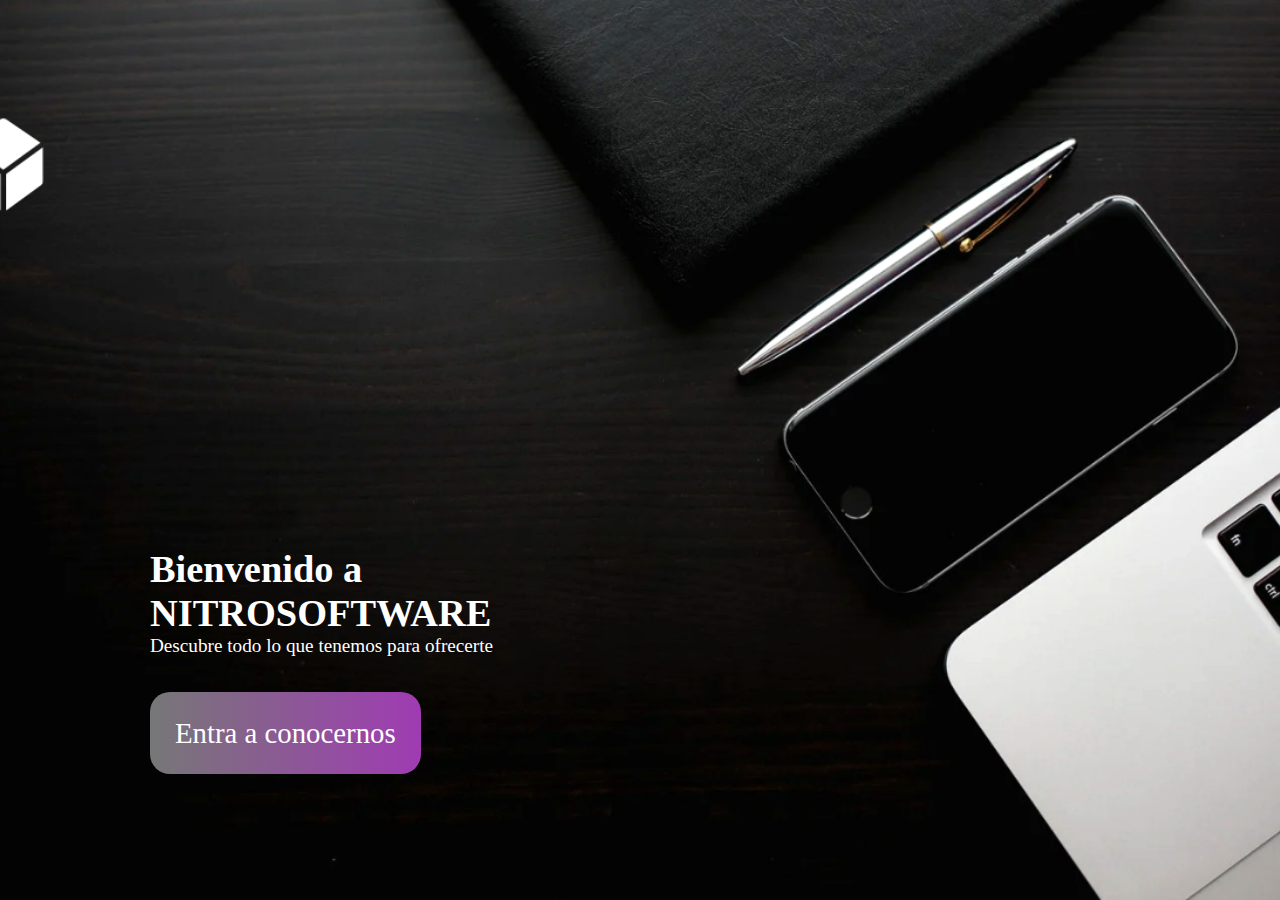
<file: NitroSoftware/index.html>
<!DOCTYPE html>
<html lang="es">

<head>
  <meta charset="UTF-8" />
  <meta name="viewport" content="width=device-width, initial-scale=1.0" />
  <link rel="stylesheet" href="./styles/index.css" />
  <link rel="icon" type="image/x-icon" href="./assets/icon/favicon.ico" />
  <title>NitroSoftware</title>
</head>

<body>
  <div class="main-content">
    <div class="background-image"></div>
    <div class="titulo">
      <h1>Bienvenido a NITROSOFTWARE</h1>
      <p>Descubre todo lo que tenemos para ofrecerte</p>
      <a href="pages/home.html" class="button">Entra a conocernos</a>
    </div>
  </div>
</body>

</html>
</file>
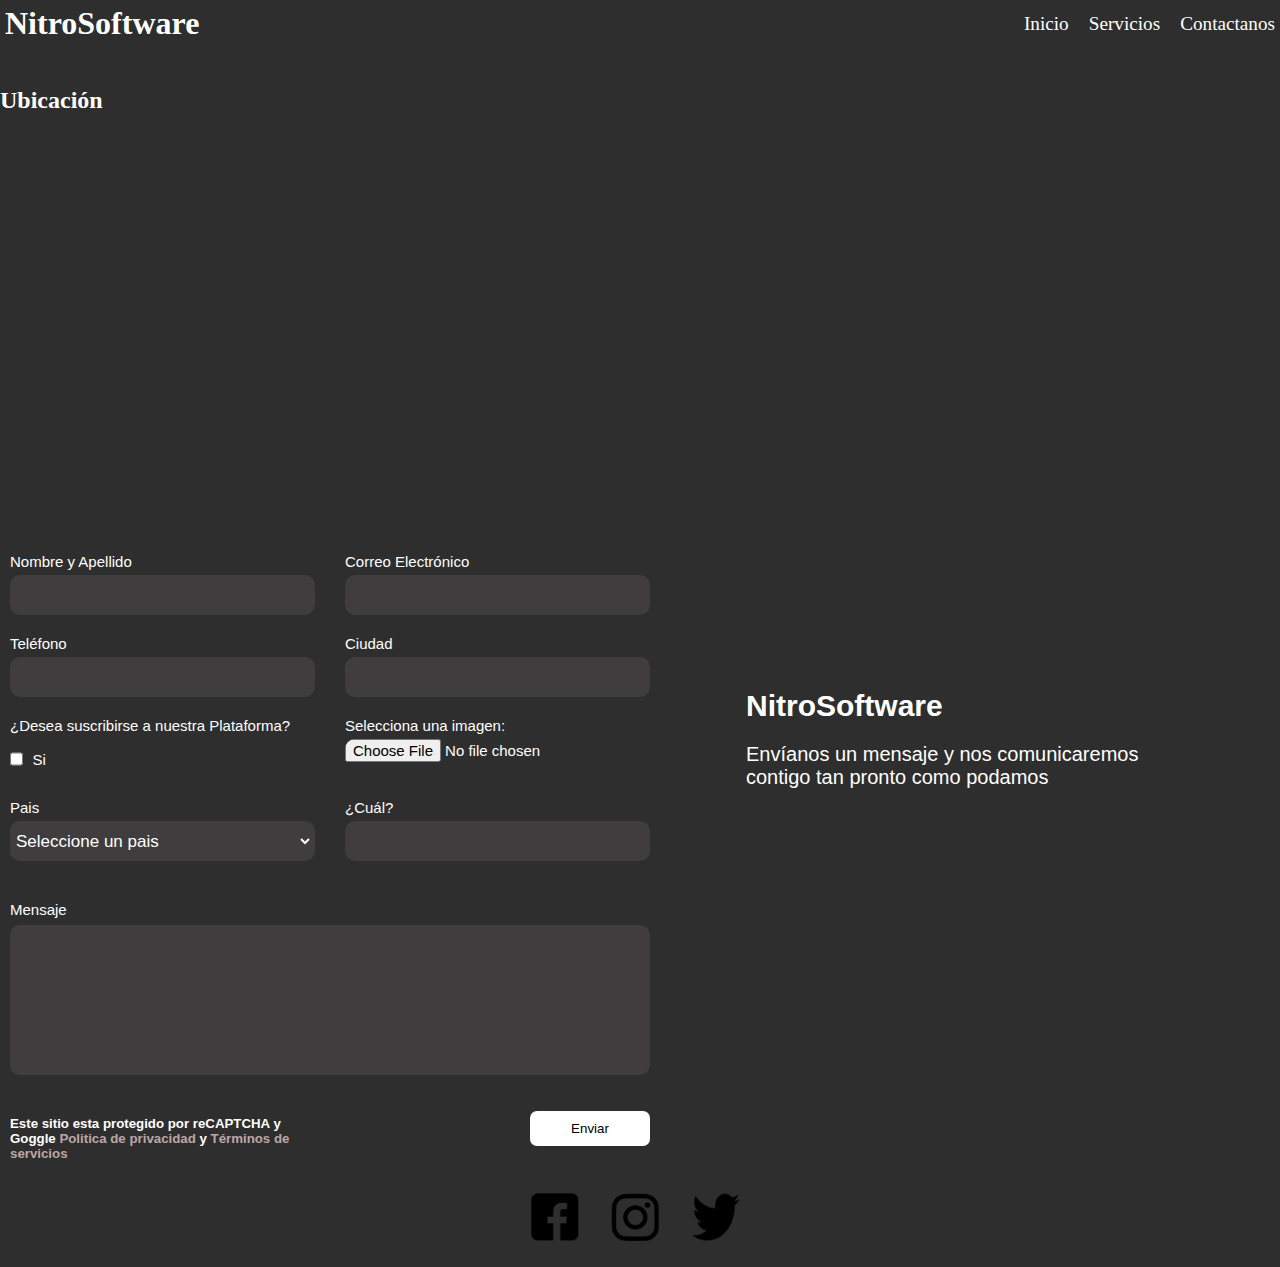
<file: NitroSoftware/pages/contact.html>
<!DOCTYPE html>
<html lang="en">

<head>
  <meta charset="UTF-8" />
  <meta name="viewport" content="width=device-width, initial-scale=1.0" />
  <link rel="stylesheet" href="../styles/common.css" />
  <link rel="stylesheet" href="../styles/contact.css" />
  <link rel="icon" type="image/x-icon" href="../assets/icon/favicon.ico" />
  <title>NitroSoftware</title>
</head>

<body>
  <header>
    <nav class="navbar-content">
      <h1 class="tittle-h1"><a href="../index.html">NitroSoftware</a></h1>
      <ul class="nav-list">
        <li><a href="../pages/home.html">Inicio</a></li>
        <li><a href="../pages/services.html">Servicios</a></li>
        <li><a href="#">Contactanos</a></li>
      </ul>
    </nav>
  </header>

  <section class="maps">
    <h2>Ubicación</h2>
    <iframe
      src="https://www.google.com/maps/embed?pb=!1m18!1m12!1m3!1d105073.45340386518!2d-58.51569923050293!3d-34.61565476882243!2m3!1f0!2f0!3f0!3m2!1i1024!2i768!4f13.1!3m3!1m2!1s0x95bcca3b4ef90cbd%3A0xa0b3812e88e88e87!2sBuenos%20Aires%2C%20Cdad.%20Aut%C3%B3noma%20de%20Buenos%20Aires!5e0!3m2!1ses-419!2sar!4v1715557320556!5m2!1ses-419!2sar"
      width="800" height="600" style="border:0;" allowfullscreen="" loading="lazy"
      referrerpolicy="no-referrer-when-downgrade"></iframe>
  </section>

  <section class="form_register">
    <form action="#" onsubmit=" return validarFormulario()" class="formulario" id="formulario">
      <div class="grupoRegister">
        <div class="grupoNombre">
          <label for="nombre" class="formulario_nombre">Nombre y Apellido</label>
          <input type="text" name="nombre" id="nombre">
          <p class="grupoError">Proporciona un nombre correcto, solo puede contener letras y espacios.</p>
        </div>

        <div class="grupoEmail">
          <label for="email" class="formulario_email">Correo Electrónico</label>
          <input type="email" name="email" id="email">
          <p class="grupoError">Proporciona un Correo Electrónico válido</p>
        </div>

        <div class="grupoTelefono">
          <label for="telefono" class="formulario_telefono">Teléfono</label>
          <input type="number" name="telefono" id="telefono">
          <p class="grupoError">Proporciona un número de teléfono válido</p>
        </div>

        <div class="grupoCity">
          <label for="city" class="formulario_city">Ciudad</label>
          <input type="text" name="ciudad" id="city">
        </div>

        <div>
          <label>¿Desea suscribirse a nuestra Plataforma?</label>

          <span class="grupoCheck">
            <input type="checkbox" name="check" id="check" value="check">
            <label for="check">Si</label>
          </span>
        </div>

        <div class="grupoImagen">
          <label>Selecciona una imagen:</label>
          <input type="file" name="imagen" id="imagen" accept="image/*">
        </div>

        <div>
          <label class="grupoPais">Pais</label>
          <div>
            <select name="select" id="select">
              <option value="" disabled selected>Seleccione un pais</option>
              <option value="argentina">Argentina</option>
              <option value="brasil">Brasil</option>
              <option value="uruguay">Uruguay</option>
              <option value="otro">Otro</option>
            </select>
          </div>
        </div>

        <div class="grupoPais">
          <label for="otroPais">¿Cuál?</label>
          <input type="text" name="otroPais" id="otroPais">
        </div>

        <div class="grupoMensaje">
          <label for="mensaje" class="msj">Mensaje</label>
          <textarea name="mensaje" id="mensaje" style="resize: none;"></textarea>
          <p class="grupoError">Esta casilla no debe estar vacía</p>
        </div>

        <div class="grupoEnviar">
          <h5>Este sitio esta protegido por reCAPTCHA y Goggle
            <a href="https://policies.google.com/privacy" target="_blank">Politica de privacidad</a> y
            <a href="https://policies.google.com/terms" target="_blank">Términos de servicios</a>
          </h5>

          <button type="submit" value="Enviar">Enviar</button>
          <p class="formularioEnviado">Mensaje enviado exitosamente</p>
        </div>
      </div>
    </form>

    <section class="parrafoLateral">
      <div>
        <h2>NitroSoftware</h2>
        <p>Envíanos un mensaje y nos comunicaremos contigo tan pronto como podamos</p>
      </div>
    </section>
  </section>

  <footer class="footer-content">
    <ul class="foot-list">
      <li>
        <a href="https://www.facebook.com"><img src="../assets/icon/facebook.ico" alt="Facebook" /></a>
      </li>
      <li>
        <a href="https://www.instagram.com"><img src="../assets/icon/instagram.ico" alt="Instagram" /></a>
      </li>
      <li>
        <a href="https://twitter.com"><img src="../assets/icon/twitter.ico" alt="Twitter" /></a>
      </li>
    </ul>
  </footer>
  <script src="../js/contact.js"></script>
</body>

</html>
</file>
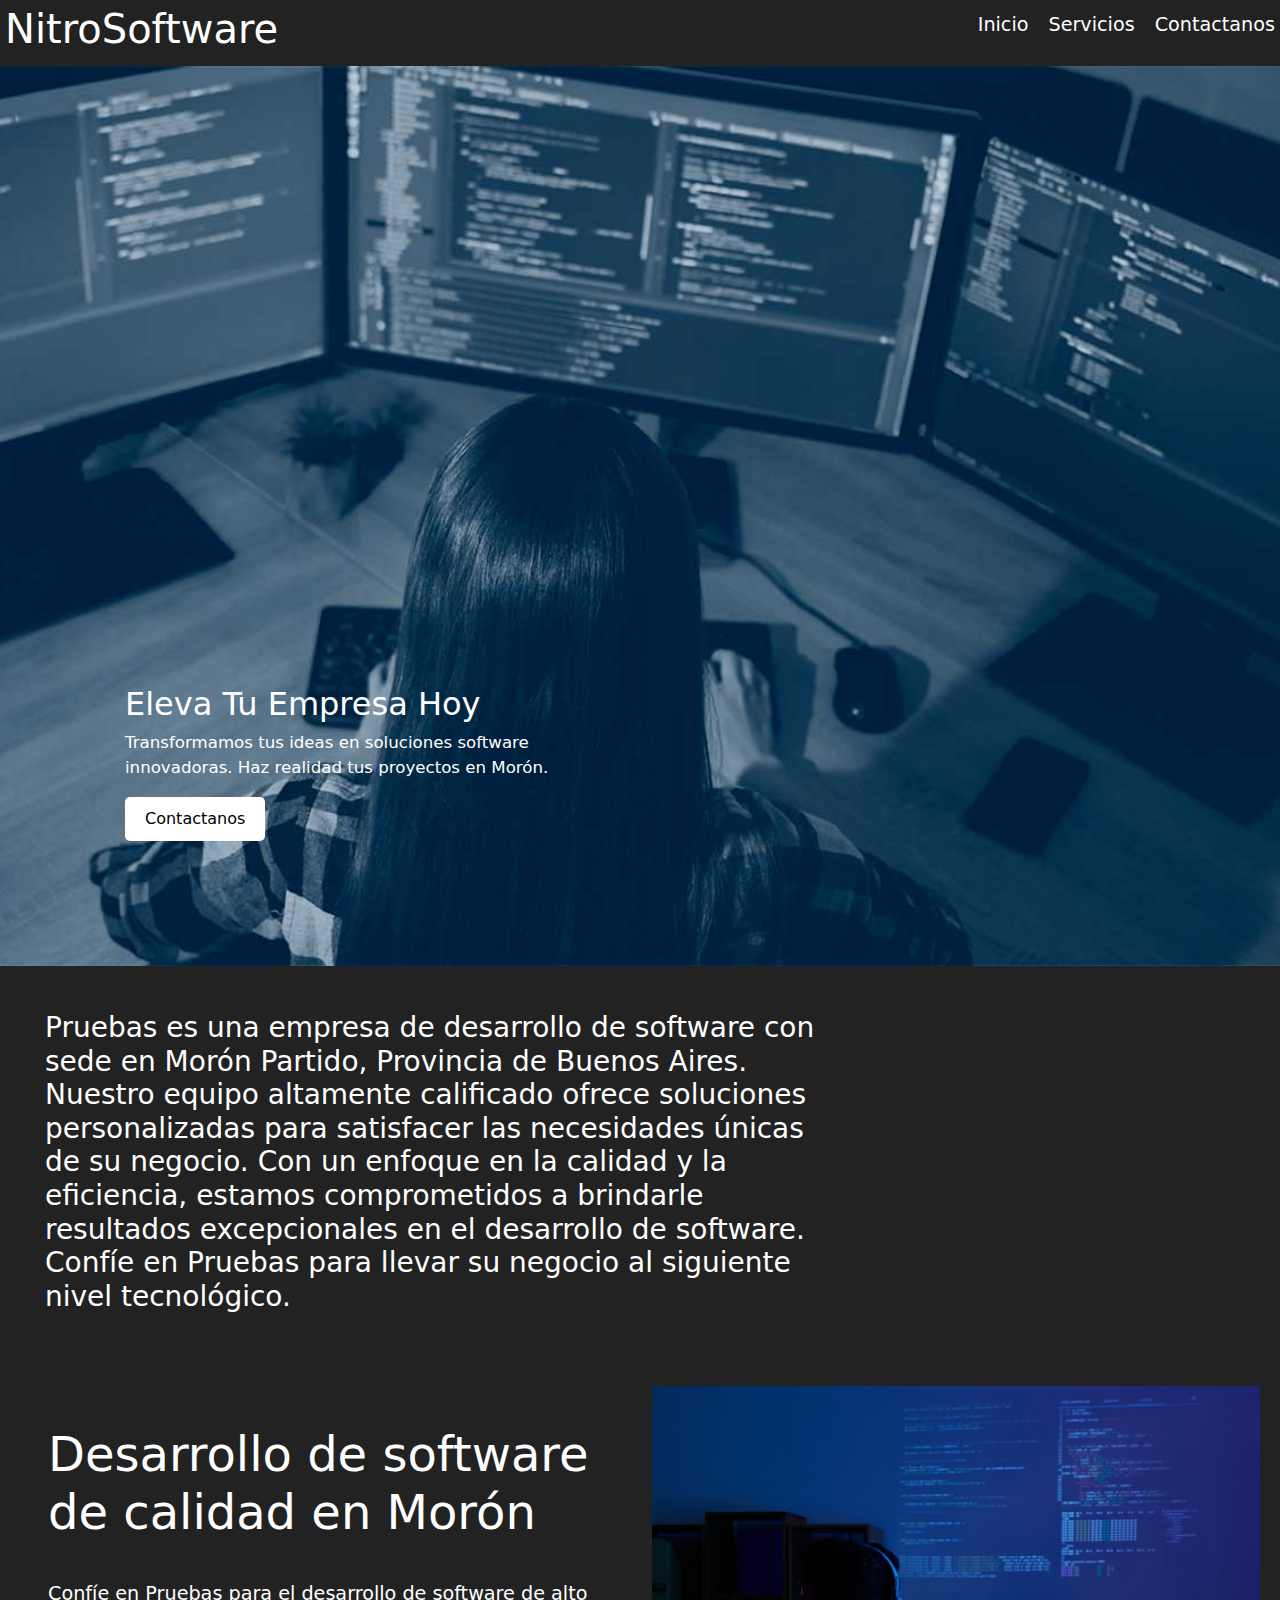
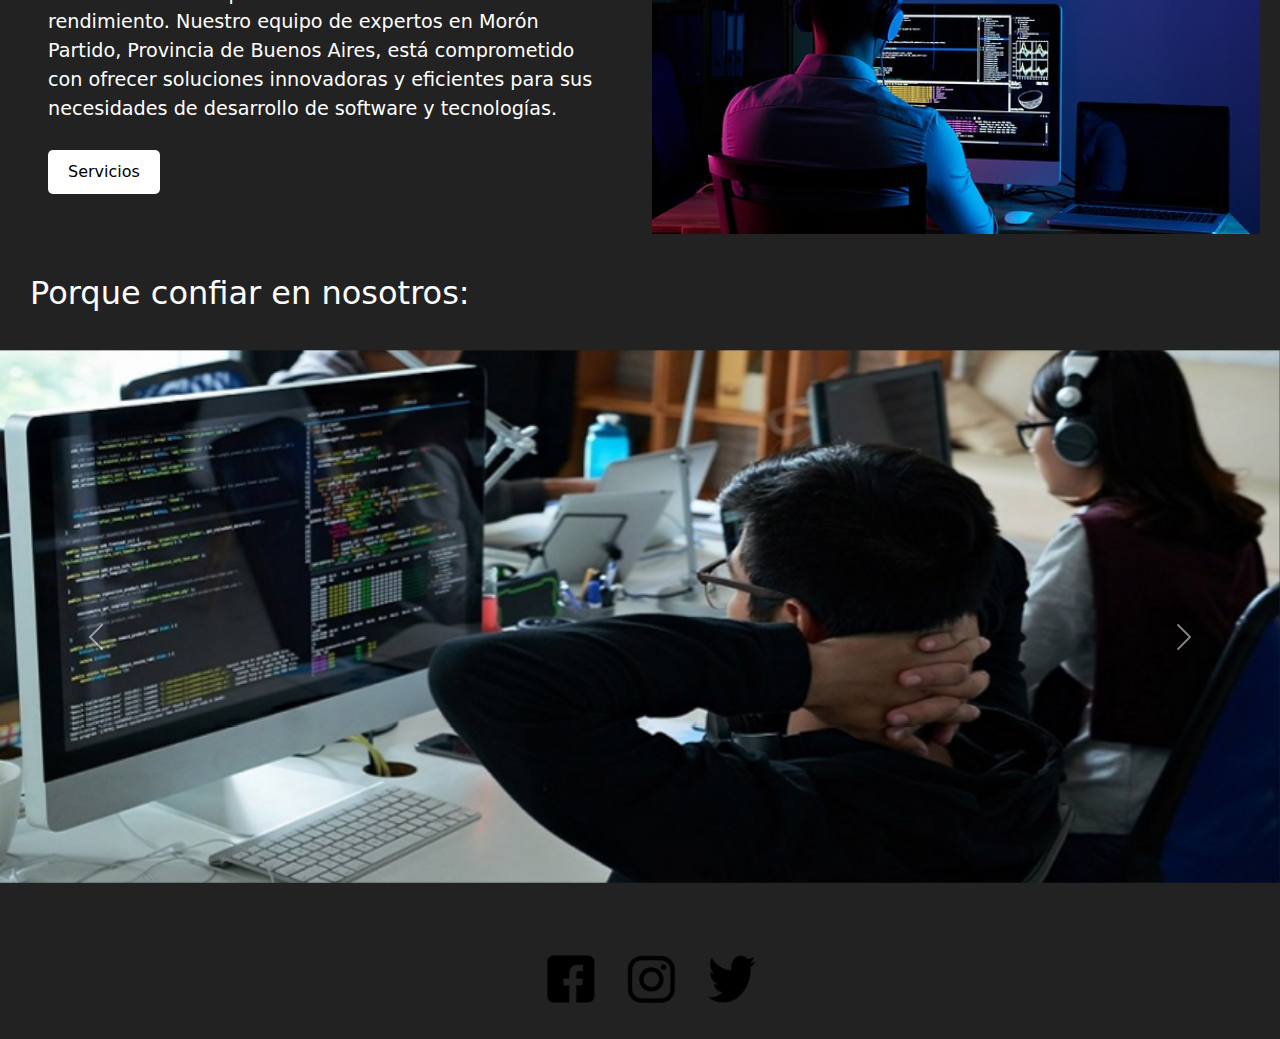
<file: NitroSoftware/pages/home.html>
<!DOCTYPE html>
<html lang="en">

<head>
  <meta charset="UTF-8" />
  <meta name="viewport" content="width=device-width, initial-scale=1.0" />
  <link rel="stylesheet" href="https://cdn.jsdelivr.net/npm/bootstrap@5.3.3/dist/css/bootstrap.min.css" />
  <link rel="stylesheet" href="../styles/common.css" />
  <link rel="stylesheet" href="../styles/home.css" />
  <link rel="icon" type="image/x-icon" href="../assets/icon/favicon.ico" />
  <title>NitroSoftware</title>
</head>

<body>
  <header>
    <nav class="navbar-content">
      <h1 class="tittle-h1"><a href="../index.html">NitroSoftware</a></h1>
      <ul class="nav-list">
        <li><a href="#">Inicio</a></li>
        <li><a href="../pages/services.html">Servicios</a></li>
        <li><a href="../pages/contact.html">Contactanos</a></li>
      </ul>
    </nav>
  </header>

  <main class="main-content">
    <div class="background-image"></div>
    <div class="titulo">
      <h2>Eleva Tu Empresa Hoy</h2>
      <p>
        Transformamos tus ideas en soluciones software innovadoras. Haz
        realidad tus proyectos en Morón.
      </p>
      <a class="button-home" href="../pages/contact.html">Contactanos</a>
    </div>
  </main>

  <article class="art-1 container-fluid">
    <div class="col-lg-8 col-md-12 art-1-text">
      <h3 class="text-sm">
        Pruebas es una empresa de desarrollo de software con sede en Morón
        Partido, Provincia de Buenos Aires. Nuestro equipo altamente
        calificado ofrece soluciones personalizadas para satisfacer las
        necesidades únicas de su negocio. Con un enfoque en la calidad y la
        eficiencia, estamos comprometidos a brindarle resultados excepcionales
        en el desarrollo de software. Confíe en Pruebas para llevar su negocio
        al siguiente nivel tecnológico.
      </h3>
    </div>
  </article>

  <article class="container-fluid art-2">
    <div class="row">
      <div class="col-lg-6 col-sm-12 art-2-item1">
        <div class="art-2-item1">
          <h2>Desarrollo de software de calidad en Morón</h2>
          <p>
            Confíe en Pruebas para el desarrollo de software de alto
            rendimiento. Nuestro equipo de expertos en Morón Partido,
            Provincia de Buenos Aires, está comprometido con ofrecer
            soluciones innovadoras y eficientes para sus necesidades de
            desarrollo de software y tecnologías.
          </p>
          <a class="button-home" href="../pages/services.html">Servicios</a>
        </div>
      </div>
      <div class="col-lg-6 col-sm- 12 art-2-item2">
        <img src="../assets/home/item-2-image.jpg" alt="" />
      </div>
    </div>
  </article>

  <div class="title-2 container-fluid">
    <h2>Porque confiar en nosotros:</h2>
  </div>

  <div id="carouselExample" class="carousel slide miCarousel">
    <div class="carousel-inner">
      <div class="carousel-item active">
        <img src="../assets/home/carousel-1.jpg" class="d-block w-100" alt="..." />
      </div>
      <div class="carousel-item">
        <img src="../assets/home/carousel-2.jpg" class="d-block w-100" alt="..." />
      </div>
      <div class="carousel-item">
        <img src="../assets/home/carousel-2.jpg" class="d-block w-100" alt="..." />
      </div>
    </div>
    <button class="carousel-control-prev" type="button" data-bs-target="#carouselExample" data-bs-slide="prev">
      <span class="carousel-control-prev-icon" aria-hidden="true"></span>
      <span class="visually-hidden">Previous</span>
    </button>
    <button class="carousel-control-next" type="button" data-bs-target="#carouselExample" data-bs-slide="next">
      <span class="carousel-control-next-icon" aria-hidden="true"></span>
      <span class="visually-hidden">Next</span>
    </button>
  </div>

  <script src="https://cdn.jsdelivr.net/npm/@popperjs/core@2.11.8/dist/umd/popper.min.js"
    integrity="sha384-I7E8VVD/ismYTF4hNIPjVp/Zjvgyol6VFvRkX/vR+Vc4jQkC+hVqc2pM8ODewa9r"
    crossorigin="anonymous"></script>
  <script src="https://cdn.jsdelivr.net/npm/bootstrap@5.3.3/dist/js/bootstrap.min.js"
    integrity="sha384-0pUGZvbkm6XF6gxjEnlmuGrJXVbNuzT9qBBavbLwCsOGabYfZo0T0to5eqruptLy"
    crossorigin="anonymous"></script>

  <footer class="footer-content">
    <ul class="foot-list">
      <li>
        <a href="https://www.facebook.com"><img src="../assets/icon/facebook.ico" alt="Facebook" /></a>
      </li>
      <li>
        <a href="https://www.instagram.com"><img src="../assets/icon/instagram.ico" alt="Instagram" /></a>
      </li>
      <li>
        <a href="https://twitter.com"><img src="../assets/icon/twitter.ico" alt="Twitter" /></a>
      </li>
    </ul>
  </footer>

</body>

</html>
</file>
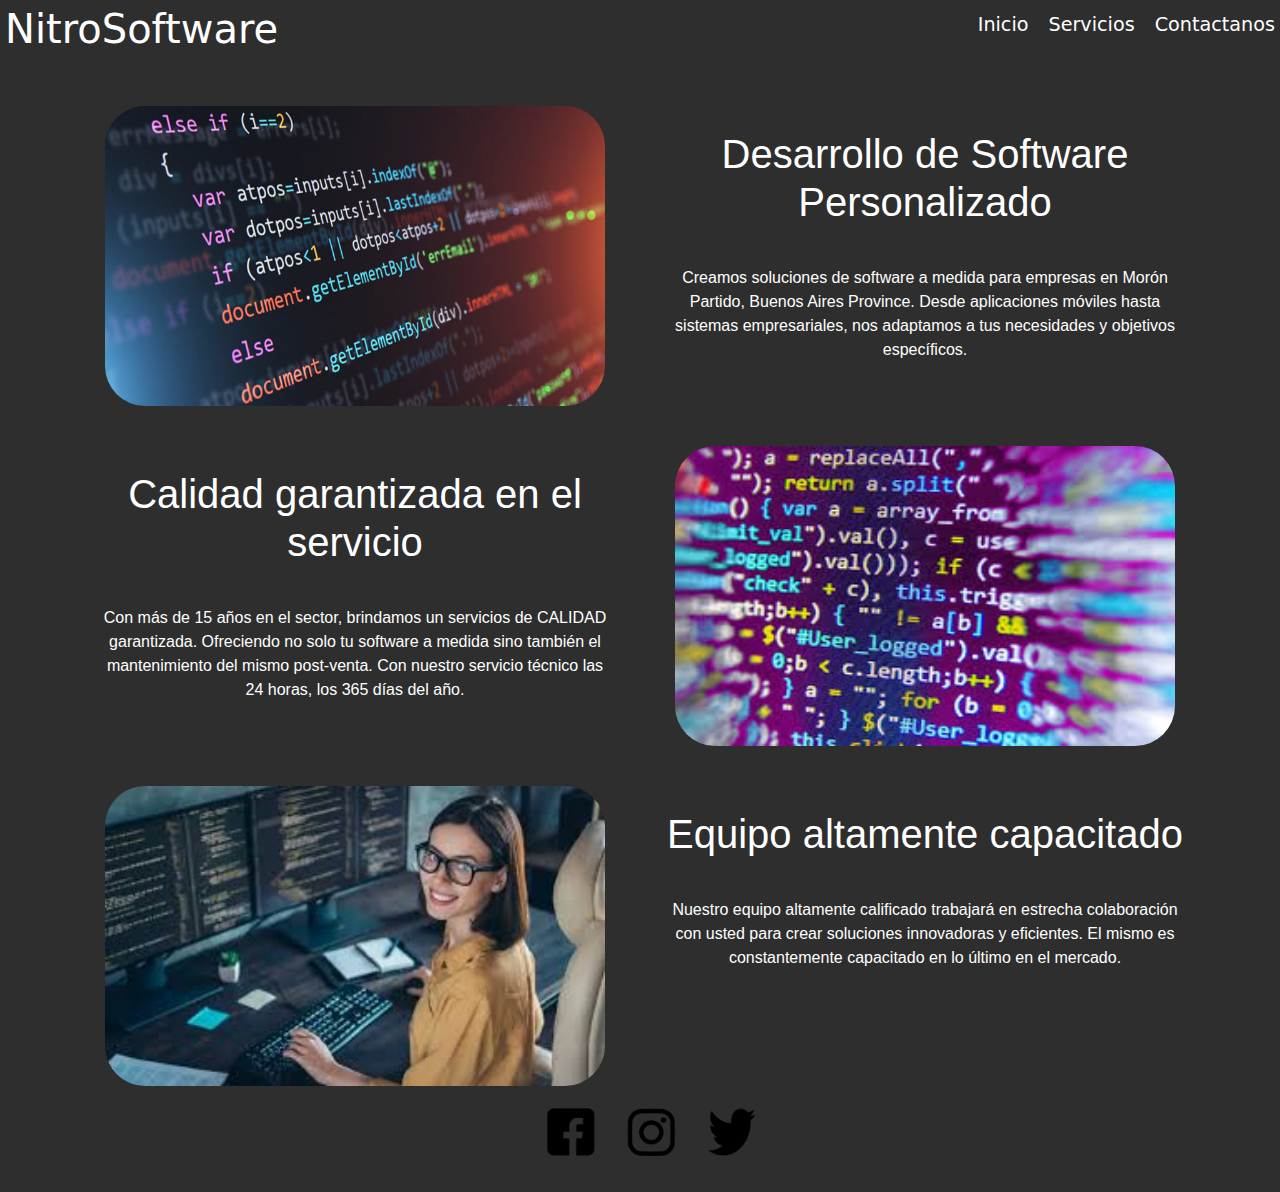
<file: NitroSoftware/pages/services.html>
<!DOCTYPE html>
<html lang="en">

<head>
  <meta charset="UTF-8" />
  <meta name="viewport" content="width=device-width, initial-scale=1.0" />
  <link rel="stylesheet" href="https://cdn.jsdelivr.net/npm/bootstrap@5.3.3/dist/css/bootstrap.min.css" />
  <link rel="stylesheet" href="../styles/common.css">
  <link rel="stylesheet" href="../styles/services.css" />
  <link rel="icon" type="image/x-icon" href="../assets/icon/favicon.ico" />
  <title>NitroSoftware</title>
</head>

<body>
  <header>
    <nav class="navbar-content">
      <h1 class="tittle-h1"><a href="../index.html">NitroSoftware</a></h1>
      <ul class="nav-list">
        <li><a href="../pages/home.html">Inicio</a></li>
        <li><a href="#">Servicios</a></li>
        <li><a href="../pages/contact.html">Contactanos</a></li>
      </ul>
    </nav>
  </header>

  <div class="container text-center">
    <div class="row mt-4">
      <div class="col mt-3">
        <img src="../assets/servicios/servicios1.jpg" alt="codigo" class="image" />
      </div>
      <div class="col mt-3">
        <h2 class="mt-4 titulo">Desarrollo de Software Personalizado</h2>
        <p class="texto mt-4">
          Creamos soluciones de software a medida para empresas en Morón
          Partido, Buenos Aires Province. Desde aplicaciones móviles hasta
          sistemas empresariales, nos adaptamos a tus necesidades y objetivos
          específicos.
        </p>
      </div>
    </div>
    <div class="row mt-4">
      <div class="col mt-3">
        <h2 class="mt-4 titulo">Calidad garantizada en el servicio</h2>
        <p class="texto mt-4">
          Con más de 15 años en el sector, brindamos un servicios de CALIDAD
          garantizada. Ofreciendo no solo tu software a medida sino también el
          mantenimiento del mismo post-venta. Con nuestro servicio técnico las
          24 horas, los 365 días del año.
        </p>
      </div>
      <div class="col mt-3">
        <img src="../assets/servicios/servicios2.jpeg" alt="codigo" class="image" />
      </div>
    </div>
    <div class="row mt-4 d-flex">
      <div class="col mt-3">
        <img src="../assets/servicios/servicios3.jpeg" alt="codigo" class="image" />
      </div>
      <div class="col mt-3">
        <h2 class="mt-4 titulo">Equipo altamente capacitado</h2>
        <p class="texto mt-4">
          Nuestro equipo altamente calificado trabajará en estrecha
          colaboración con usted para crear soluciones innovadoras y
          eficientes. El mismo es constantemente capacitado en lo último en el
          mercado.
        </p>
      </div>
    </div>
  </div>

  <footer class="footer-content">
    <ul class="foot-list">
      <li>
        <a href="https://www.facebook.com"><img src="../assets/icon/facebook.ico" alt="Facebook" /></a>
      </li>
      <li>
        <a href="https://www.instagram.com"><img src="../assets/icon/instagram.ico" alt="Instagram" /></a>
      </li>
      <li>
        <a href="https://twitter.com"><img src="../assets/icon/twitter.ico" alt="Twitter" /></a>
      </li>
    </ul>
  </footer>

</body>

</html>
</file>
<file: NitroSoftware/styles/index.css>
* {
    margin: 0;
    padding: 0;
    box-sizing: border-box;
}

body {
    background-color: #222;
    color: #fff;    
}

.main-content {
    height: 100vh;    
    position: relative;
}

.background-image {
    position: absolute;
    top: 0;
    left: 0;
    width: 100%;
    height: 100%;
    background-image: url("../assets/index/nitro_software_index.png");
    background-size: cover;
    background-position: center;
}

.titulo {
    position: absolute;
    bottom: 125px;
    left: 125px;
    z-index: 1;
    width: 40%;    
}

.titulo h1 {
    font-size: 4vw;
}

.titulo p {
    font-size: 1.3vw;
    margin-bottom: 50px;
}

.button {
    padding: 20px;
    border-radius: 20px;
    background: linear-gradient(to right, #777, #a03bb3);
    border: none;
    color: white;
    text-decoration: none;
    font-size: 1.5em;
    cursor: pointer;
    transition: all 0.3s ease;
}

.button:hover {
    opacity: 0.8;
}

@media screen and (max-width: 768px) {
    .titulo {
        bottom: 50px; 
        left: 50px; 
        width: 80%;      
    }

    .titulo h1 {
        font-size: 2em;
    }

    .titulo p {
        font-size: 1.2em;
    }
}

@media screen and (max-width: 480px) {
    .titulo {
        bottom: 30px; 
        left: 20px; 
        width: 90%;      
    }

    .titulo h1 {
        font-size: 1.5em;
    }

    .titulo p {
        font-size: 1em;
        margin-bottom: 30px;
    }

    .button {
        padding: 15px;
        font-size: 1.2em;
    }
}

@media screen and (min-width: 1200px) {
    .titulo {
        bottom: 150px;
        left: 150px;
        width: 35%;
    }

    .titulo h1 {
        font-size: 3vw;
    }

    .titulo p {
        font-size: 1.5vw;
        margin-bottom: 60px;
    }

    .button {
        padding: 25px;
        font-size: 1.8em;
    }
}
</file>
<file: NitroSoftware/styles/common.css>
.navbar-content {
    display: flex;
    justify-content: space-between;
    align-items: center;
    padding: 5px;
}   

.tittle-h1 a {
    text-decoration: none; 
    color: #fff; 
}

.tittle-h1 a:hover {
    text-decoration: none; 
    color: #fff; 
}

.nav-list {
    display: flex;
    list-style: none;
    font-size: larger;
}

.nav-list li {
    margin-right: 20px;
}

.nav-list li:last-child {
    margin-right: 0;
}

.nav-list li a {
    text-decoration: none;
    color: #fff;
}

.footer-content {
    display: flex;
    justify-content: center;
    padding: 20px;
    font-size: x-large;
}

.foot-list {
    display: flex;
    list-style: none;
}

.foot-list li {
    margin-right: 20px;
}

.foot-list li:last-child {
    margin-right: 0;
}

.foot-list li img {
    width: 50px;
    height: 50px;
    margin-right: 10px;
}


.foot-list li a {
    text-decoration: none;
    color: #fff;
}
</file>
<file: NitroSoftware/styles/contact.css>
* {
  margin: 0;
  padding: 0;
  box-sizing: border-box;
}

body {
  background: rgb(46, 46, 46);
}

h2 {
  color: white;
  margin: 40px 0 20px 0;
}

.maps iframe {
  width: 100%;
  height: 405px;
  position: relative;
}

.form_register {
  display: grid;
  grid-template-columns: repeat(2, 1fr);
  width: 100%;
  margin: 10px;
  font-family: "arial";
  color: white;
}

.formularioEnviado {
  color: #9de682;
  display: none;
  margin-top: 10px;
}

.formularioEnviado {
  display: none;
}

.grupoError {
  color: red;
  display: none;
}

input.error {
  border: 3px solid red;
}

.grupoRegister {
  display: grid;
  gap: 30px;
  grid-template-columns: repeat(2, 1fr);
  grid-auto-rows: minmax(40px, auto);
  grid-row-gap: 20px;
}

.grupoRegister div {
  display: grid;
  grid-template-columns: repeat(1, 1fr);
}

.grupoRegister label {
  padding-bottom: 5px;
  font-size: 15px;
  cursor: pointer;
}

.grupoRegister input {
  border-radius: 10px;
  background-color: rgb(63, 61, 61);
  height: 40px;
  font-size: 17px;
  color: white;
  border: 2px solid transparent;
  transition: 0.3s ease all;
}

.grupoRegister input:focus {
  border: 3px solid #2e3741;
  outline: none;
  box-shadow: 2px 0px 15px grey;
}

.grupoRegister p {
  padding-top: 5px;
  font-size: 12px;
}

#imagen {
  font-size: 15px;
  background-color: rgb(46, 46, 46);
  box-shadow: none;
  border: none;
}

.grupoCheck {
  display: inline-block;
  vertical-align: middle;
}

.grupoCheck input[type="checkbox"] {
  vertical-align: middle;
  margin-right: 5px;
}

.grupoCheck label {
  vertical-align: middle;
}

#select {
  background-color: rgb(63, 61, 61);
  height: 40px;
  border-radius: 10px;
  font-size: 17px;
  color: white;
  border-style: none;
  cursor: pointer;
  border: 2px solid transparent;
}

#select:focus {
  border: 3px solid #2e3741;
  outline: none;
  box-shadow: 2px 0px 15px grey;
}

.grupoMensaje {
  height: 210px;
  padding: 20px 0 15px 0;
  grid-column: span 2;
}

.grupoMensaje label {
  padding-bottom: 5px;
  cursor: pointer;
}

.grupoMensaje textarea {
  height: 150px;
  padding: 5px;
  border-radius: 10px;
  border-style: none;
  background-color: rgb(63, 61, 61);
  font-size: 17px;
  color: white;
  border: 2px solid transparent;
}

.grupoMensaje textarea:focus {
  border: 3px solid #2e3741;
  outline: none;
  box-shadow: 2px 0px 15px grey;
}

.grupoMensaje p {
  padding-top: 5px;
  font-size: 12px;
}

.grupoEnviar {
  height: 100%;
  display: flex;
  flex-direction: column;
  grid-column: 1 / span 2;
}

.grupoEnviar button {
  width: 120px;
  height: 35px;
  grid-column: 2;
  background-color: rgb(255, 255, 255);
  border-style: none;
  border-radius: 7px;
  justify-self: end;
  cursor: pointer;
  transition: 0.1s ease all;
}

.grupoEnviar button:hover {
  box-shadow: 3px 0px 8px rgb(102, 101, 101);
}

.grupoEnviar h5 {
  width: 60%;
  padding-top: 5px;
  color: white;
}

.grupoEnviar a {
  color: rgb(190, 166, 166);
  text-decoration: none;
}

.grupoEnviar p {
  font-size: 12px;
  grid-column: 2/2;
  color: #9de682;
}

.parrafoLateral div {
  padding: 15%;
  font-family: "arial";
  font-size: 20px;
}

.parrafoLateral p {
  padding-bottom: 20px;
}

@media screen and (max-width: 768px) {
  .maps {
    height: auto;
  }

  .form_register {
    grid-template-columns: 1fr;
  }

  #formulario {
    padding: 0;
  }

  .grupoRegister {
    width: auto;
    grid-template-columns: 1fr;
  }

  .grupoRegister div {
    width: 95%;
    margin: auto;
  }

  .grupoMensaje {
    grid-column: 1 / span 1;
    align-items: center;
  }

  .grupoEnviar {
    grid-column: 1 / span 1;
    align-items: center;
  }

  .grupoEnviar button {
    width: 100px;
  }

  .parrafoLateral div {
    padding: 10%;
    font-size: 18px;
  }
}
</file>
<file: NitroSoftware/styles/home.css>
* {
    margin: 0;
    padding:0;
    box-sizing: border-box;
}

body {
    background-color: #222;
    color: #fff;    
}

.main-content {
    height: 100vh;    
    position: relative;
}

.background-image {
    position: absolute;
    top: 0;
    left: 0;
    width: 100%;
    height: 100%;
    background-image: url("../assets/home/background-image.jpg");
    background-size: cover;
    background-position: center;
}

.button-home {
    display: inline-block;
    padding: 10px 20px;
    background-color: #ffffff;
    color: rgb(0, 0, 0);
    border: none;
    border-radius: 5px;
    text-decoration: none;
}

.button-home:hover {
    box-shadow: 3px 0px 8px rgb(102, 101, 101);
}

.button-home a {
    color: rgb(13, 12, 12);
    text-decoration: none;
}

.titulo {
    position: absolute;
    bottom: 125px;
    left: 125px;
    z-index: 1;
    width: 40%;    
}

.titulo h1 {
    font-size: 4vw;
}

.titulo p {
    font-size: 1.3vw;
}

.titulo button {
    padding: 10px;
    border-radius: 10px;
}

.titulo button:hover {
    opacity: 0.8;
    transition: all 0.3s ease;
}

.art-1 {
    padding: 20px;
    font-size: 1.8em;   
}

.art-1-text {
    padding: 25px;
}

.art-2 {
    padding: 20px;
}

.art-2-item1 {
    display: flex;
    flex-direction: column;
    gap: 10px;
    justify-content: space-around;
    align-items: start;
    padding: 20px;
}

.art-2-item1 h2 {
    font-size: 3em;
    padding-bottom: 20px;
}

.art-2-item1 p {
    font-size: 1.2em;
}

.art-2-item1 button {
    padding: 10px;
    border-radius: 10px;
}

.art-2-item1 button:hover {
    opacity: 0.8;
    transition: all 0.3s ease;
}

.art-2-item2 img {
    width: 100%;
    height: 100%;
    object-fit: cover;
}

.title-2 {  
    padding-top: 20px;
    padding-bottom: 20px;
    padding-left: 30px;  
}

.miCarousel {
    padding: 10px 0px 50px 0px;
}

.carousel-item img {
    width: 100%;
    height: 100%;
    object-fit: cover;
}

@media screen and (max-width: 768px){
    .text-sm {
        text-align: center;
        font-size: 0.8em;
    }
    .titulo {
        position: absolute;        
        bottom: 50px; 
        left: 50px; 
        width: 80%;      
    }

    .titulo h1 {
        font-size: 3em;
    }

    .titulo p {
        font-size: 1.2em;
    }    
}
</file>
<file: NitroSoftware/styles/services.css>
* {
  margin: 0;
  padding: 0;
  box-sizing: border-box;
}

body {
  background: rgb(46,46,46);
}

.titulo {
  font-size: 2.5rem;
  font-family: Arial, Helvetica, sans-serif;
  color: #ffffff;
}
.texto {
  margin: 20px;
  width: auto;
  height: 100px;
  font-size: 1rem;
  padding-top: 3%;
  font-family: "Segoe UI", Tahoma, Geneva, Verdana, sans-serif;
  color: #ffffff;
}

.image {
  width: 500px;
  height: 300px;
  border-radius: 40px;
}

@media screen and (max-width: 768px) {
  .texto {
    width: 100%;
    height: 100px;
  }
}
</file>
